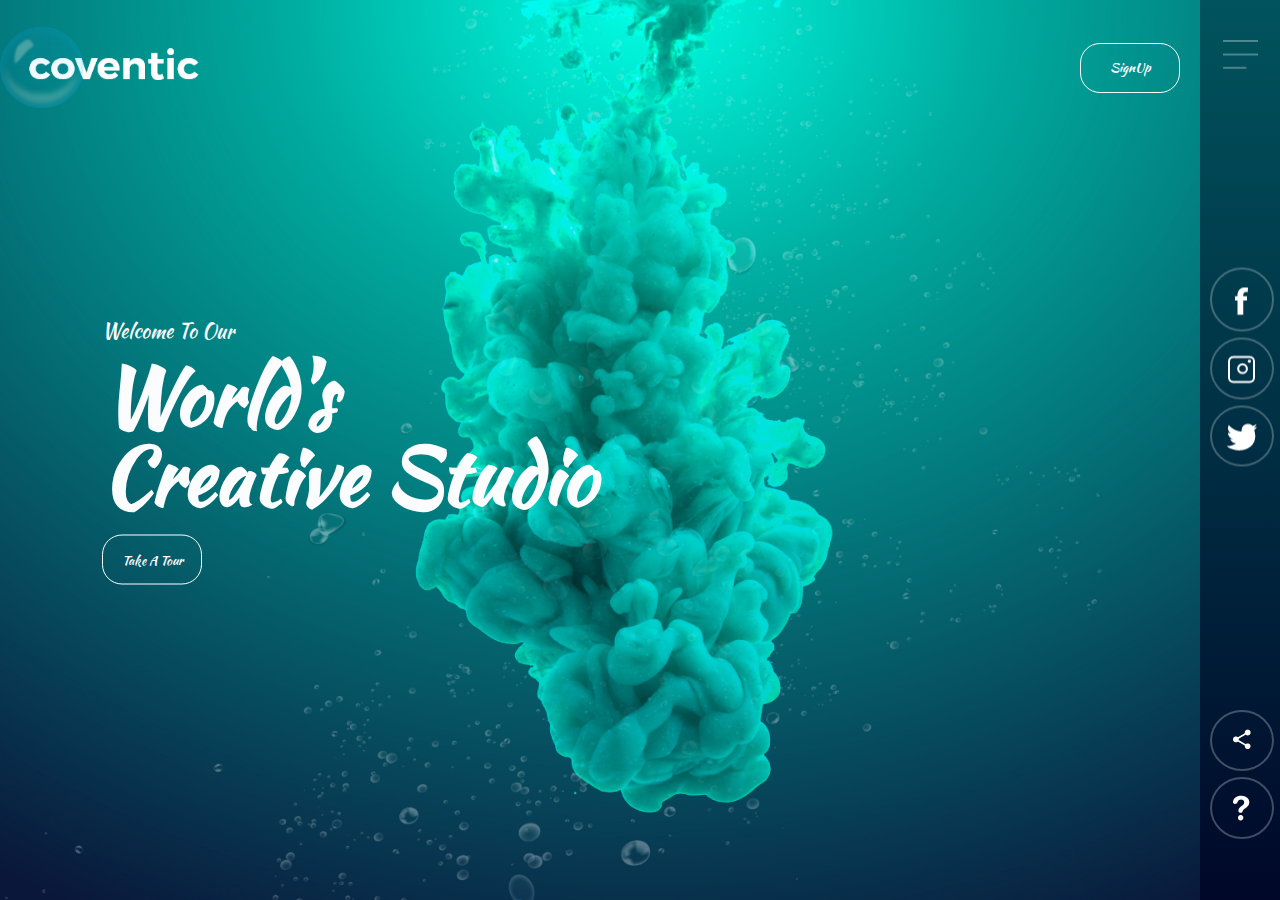
<file: index.html>
<!DOCTYPE html>
<html>
<head>
	<title>Studio Design</title>
	<link rel="stylesheet" type="text/css" href="style.css">
	<link href="https://fonts.googleapis.com/css2?family=Kaushan+Script&display=swap" rel="stylesheet">
</head>
<body>
	<div class="hero">
		<div class="navbar">
			<img src="logo.png" alt="logo" class="logo">
			<button type="button">SignUp</button>
		</div>
		<div class="content">
			<small>Welcome To Our</small>
			<h1>World's <br>Creative Studio</h1>
			<button type="button">Take A Tour</button>
		</div>
		<div class="sidebar">
			<img src="menu.png" class="menu">
			<div class="social-links">
				<img src="fb.png">
				<img src="ig.png">
				<img src="tw.png">
			</div>
			<div class="useful-links">
				<img src="share.png">
				<img src="info.png">
				
			</div>
		</div>
		<div class="bubbles">
			<img src="bubble.png">
			<img src="bubble.png">
			<img src="bubble.png">
			<img src="bubble.png">
			<img src="bubble.png">
			<img src="bubble.png">
			<img src="bubble.png">
		</div>
	</div>
</body>
</html>
</file>
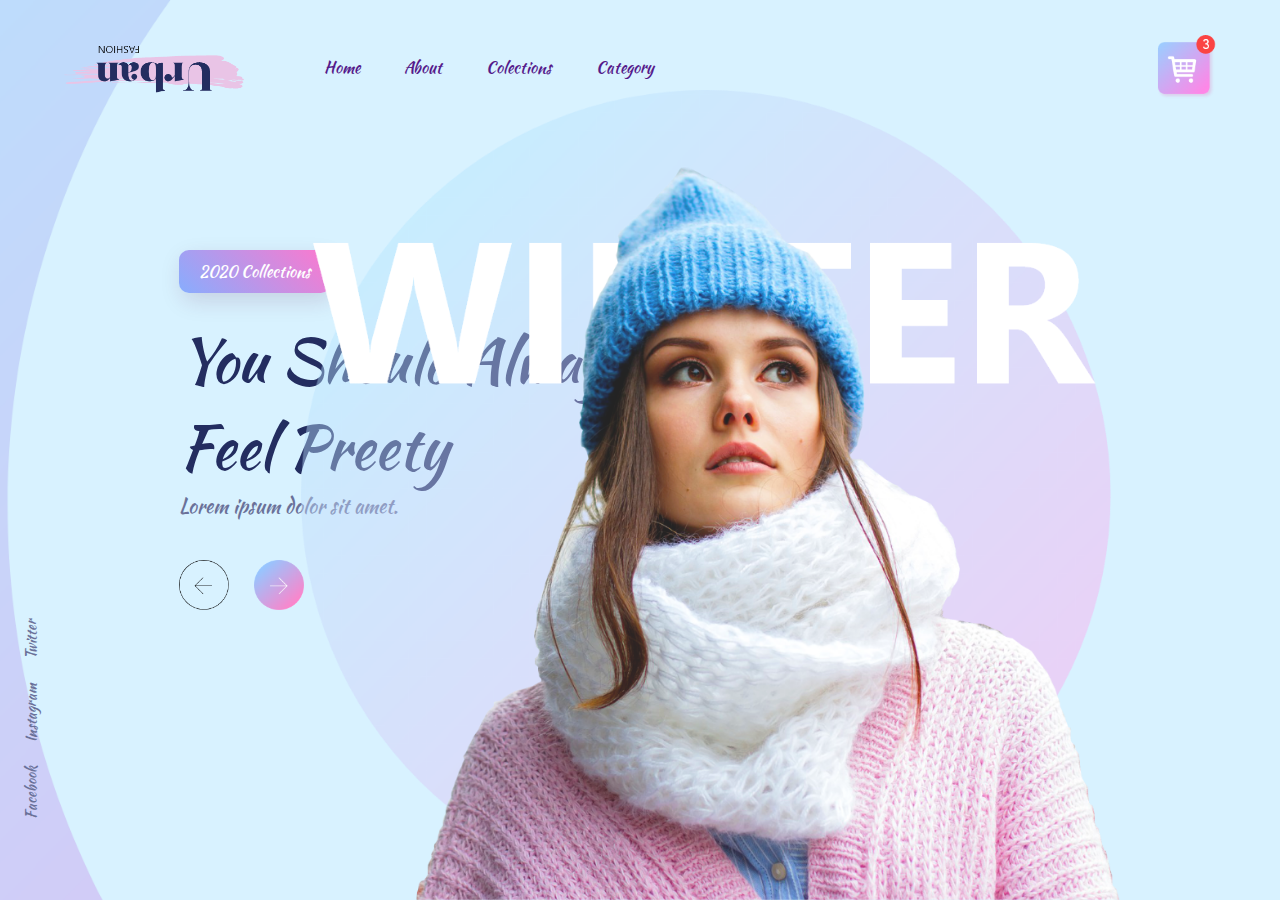
<file: index1.html>
<!DOCTYPE html>
<html>
<head>
	<title>Studio Design</title>
	<link rel="stylesheet" type="text/css" href="style1.css">
	<link href="https://fonts.googleapis.com/css2?family=Kaushan+Script&display=swap" rel="stylesheet">
</head>
<body>
	<div class="container">
		<div class="navbar">
			<img src="images/logo.png" class="logo">
			<nav>
				<ul>
					<li><a href="">Home</a></li>
					<li><a href="">About</a></li>
					<li><a href="">Colections</a></li>
					<li><a href="">Category</a></li>
				</ul>
			</nav>
			<img src="images/cart.png" class="cart">
		</div>
		<div class="content">
			<a href="" class="btn">2020 Collections</a>
			<h1>You Should Always <br>Feel Preety</h1>
			<small>Lorem ipsum dolor sit amet.
			</small>
			<div class="arrow-icons">
				<img src="images/back-arrow.png">
				<img src="images/next-arrow.png">
			</div>
		</div>
		<img src="images/img.png" class="feature">
		<div class="social-links">
			<a href="">Facebook</a>
			<a href="">Instagram</a>
			<a href="">Twitter</a>
		</div>
	</div>

</body>
</html>
</file>
<file: style.css>
*{
	margin:0;
	padding: 0;
	font-family: 'Kaushan Script', cursive;
}
.hero{
	width: 100%;
	height: 100vh;
	background-image: url(background.png);
	background-size: cover;
	background-position: center;
	position: relative;
	overflow: hidden;
}
.logo{
	width: 200px;
	cursor: pointer;
}
.navbar{
	width: 855;
	height: 15%;
	margin: auto;
	display: flex;
	align-items: center;
	justify-content: space-between;
}
button{
	width: 100px;
	height: 50px;
	margin-right: 100px;
	color: #fbfcfd;
	background: transparent;
	border: 1px solid #fff;
	border-radius: 20px;
	outline: none;
	cursor: pointer;

}
.content{
	color: #fbfcfd;
	position: absolute;
	top: 50%;
	left: 8%;
	transform: translateY(-50%);
	z-index: 2;
}
h1{
	font-size: 80px;
	margin: 10px 0 20px;
	line-height: 80px;
}
small{
	font-size: 20px;
}
.sidebar{
	width: 80px;
	height: 100vh;
	background: linear-gradient(#00545d,#000729);
	position: absolute;
	right: 0;
	top: 0;
}
.menu{
	display: block;
	width: 35px;
	margin: 40px auto 0;
	cursor: pointer;
}
.social-links img .useful-links img{
	width: 25px;
	
}
.social-links{
	width: 50px;
	margin: 10px;
	text-align: center;
	position: absolute;
	transform: translateY(-50%);
	top: 40%;
	cursor: pointer;

}
.useful-links{
	width: 50px;
	margin: 10px;
	text-align: center;
	transform: translateY(-20%);
	position: absolute;
	bottom: 2%;
	cursor: pointer;
}
.bubbles img{
	width:50px;
	animation: bubble 7s linear infinite;
}	
.bubbles{
	width: 100%;
	position: absolute;
	display: flex;
	align-items: center;
	justify-content: space-around;
	bottom: -80px;
}
@keyframes bubble{
	0%{
		transform: translateY(0);
		opacity: 0;
	}
	50%{
		opacity: 1;
	}
	70%{
		
		opacity: 1;
	}
	100%{
		transform: translateY(-80vh);
		opacity: 0;
	}
}
.bubbles img:nth-child(1){
	animation-delay: 2s;
	width: 25px;
}
.bubbles img:nth-child(2){
	animation-delay: 1s;
}
.bubbles img:nth-child(3){
	animation-delay: 3s;
	width: 25px;
}
.bubbles img:nth-child(4){
	animation-delay: 4.5s;
}
.bubbles img:nth-child(5){
	animation-delay: 3s;
}
.bubbles img:nth-child(6){
	animation-delay: 6s;
	width: 25px;	
}
.bubbles img:nth-child(7){
	animation-delay: 7s;
	width: 35px;
}
</file>
<file: style1.css>
*{
	margin:0;
	padding: 0;
	font-family: 'Kaushan Script', cursive;
}
.container{
	height: 100vh;
	width: 100%;
	background-image:url(images/background.png);
	background-position: center;
	background-size: cover;
	padding-left: 5%;
	padding-right: 5%;
	box-sizing: border-box;
	position: relative;
}
.navbar{
	width: 100%;
	height: 15vh;
	display: flex;
	align-items: center;
}
.logo{
	width: 180px;
	cursor: pointer;
	transform: rotate(0.5turn);
	/*transform: translate3d(5ch, 0.4in, 5em);*/
	transition: 0.5s;
}
.cart{
	width: 60px;
	cursor: pointer;
}
nav{
	flex:1;
	padding-left: 60px;
}
nav ul li{
	display: inline-block;
	list-style-type: none;
	margin: 0px 20px;
}
nav ul li a{
	text-decoration: none;
}
.content h1{
	font-size: 60px;
	font-weight: 100;
	margin-top: 24px;
	color: #232d60;
}
.content small{
	font-size: 20px;
	color: #6a7199;
}
.content{
	margin-left: 10%;
	margin-top: 10%;
}
.content .btn{
display: inline-block;
background:linear-gradient(45deg,#87adfe,#ff77cd);
border-radius: 10px;
padding: 10px 20px;
box-sizing: border-box;
text-decoration: none;
color: #fff;
box-shadow: 3px 8px 22px rgba(94,28,68,0.15);
}
.arrow-icons{
	margin-top: 40px;
	display: flex;
}
.arrow-icons img{
	width: 50px;
	margin-right: 25px;
}
.feature{
	height: 90%;
	position: absolute;
	bottom: 0;
	right: 160px;
}
.social-links{
transform: rotate(-90deg);
position: absolute;
left: -80px;
bottom: 180px;
}
.social-links a{
	text-decoration: none;
	color: #6a7199;
	padding-right: 20px;
	font-size: 14px;
}
</file>
